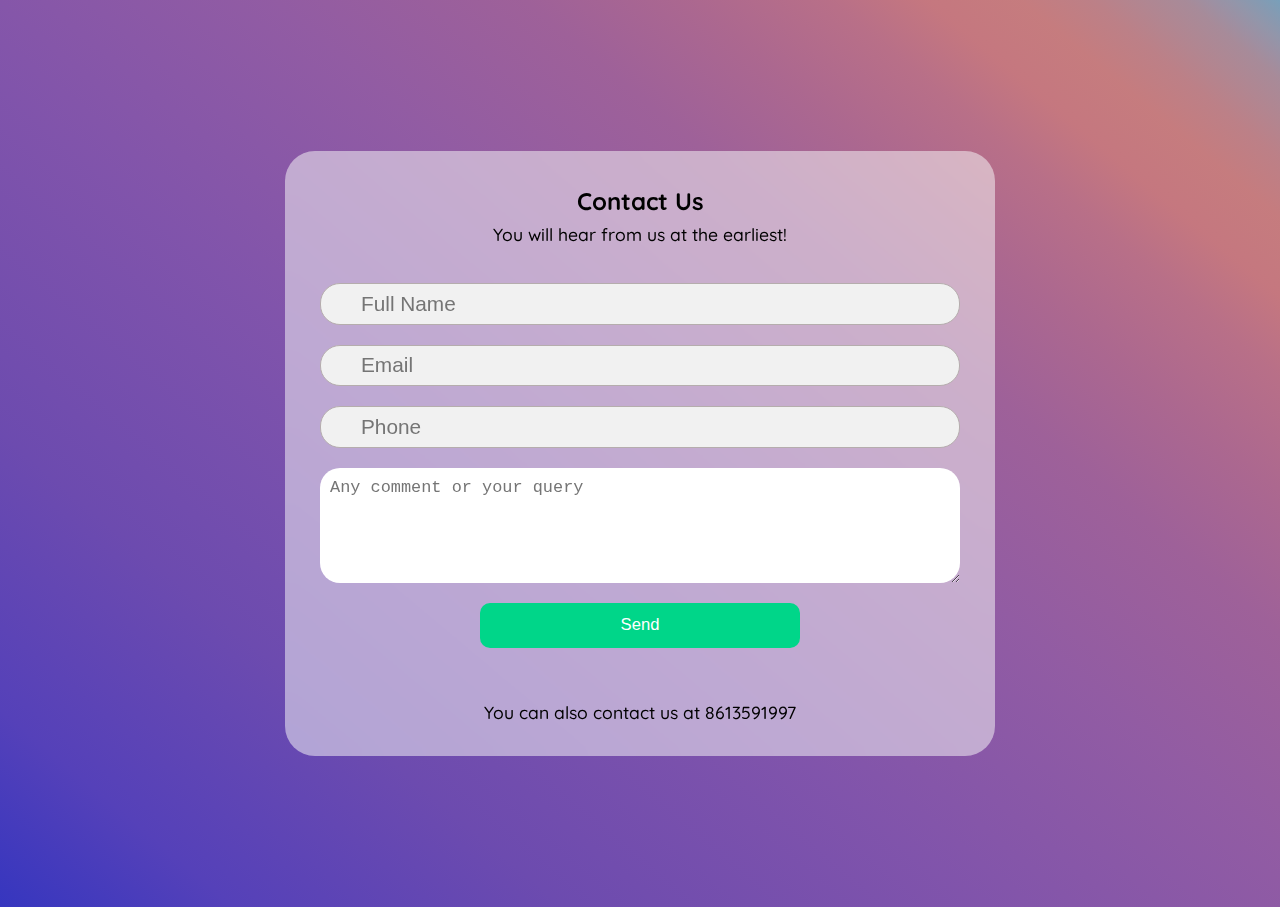
<file: contact.html>
<head>
        <meta charset="UTF-8">
        <meta http-equiv="X-UA-Compatible" content="IE=edge">
        <meta name="viewport" content="width=device-width, initial-scale=1.0">
        <title>Document</title>
        <link rel="stylesheet" href="https://cdnjs.cloudflare.com/ajax/libs/font-awesome/6.2.0/css/all.min.css"
            integrity="sha512-xh6O/CkQoPOWDdYTDqeRdPCVd1SpvCA9XXcUnZS2FmJNp1coAFzvtCN9BmamE+4aHK8yyUHUSCcJHgXloTyT2A=="
            crossorigin="anonymous" referrerpolicy="no-referrer" />
        <link rel="stylesheet"type="text/css" href="contact.css">
</head>
<body>
        <div class="formBox">
            <h2>Contact Us</h2>
            <p>You will hear from us at the earliest!</p>
            <form action="#">
                <div class="nameInp">
                    <i class="fa fa-user icon"></i>
                    <input type="text" placeholder="Full Name" name="name" id="name">

                </div>
                <div class="mailInp">
                    <i class="fa fa-envelope"></i>
                    <input type="email" name="mail" id="mail" placeholder="Email">
                </div>
                <div class="phoneInp">
                    <i class="fa-solid fa-phone"></i>
                    <input type="number" name="phone" id="phone" placeholder="Phone" min="100000" max="9999999999">
                </div>
                <div class="queryInp">
                    <textarea name="query" id="query" cols="30" rows="5"
                        placeholder="Any comment or your query"></textarea>
                </div>
                <div class="submitBtn">
                    <button id="btn" onclick="notif()">Send</button>
                </div>
            </form>
            <p class="extra">You can also contact us at 8613591997</p>
        </div>
  
    </body>
</file>
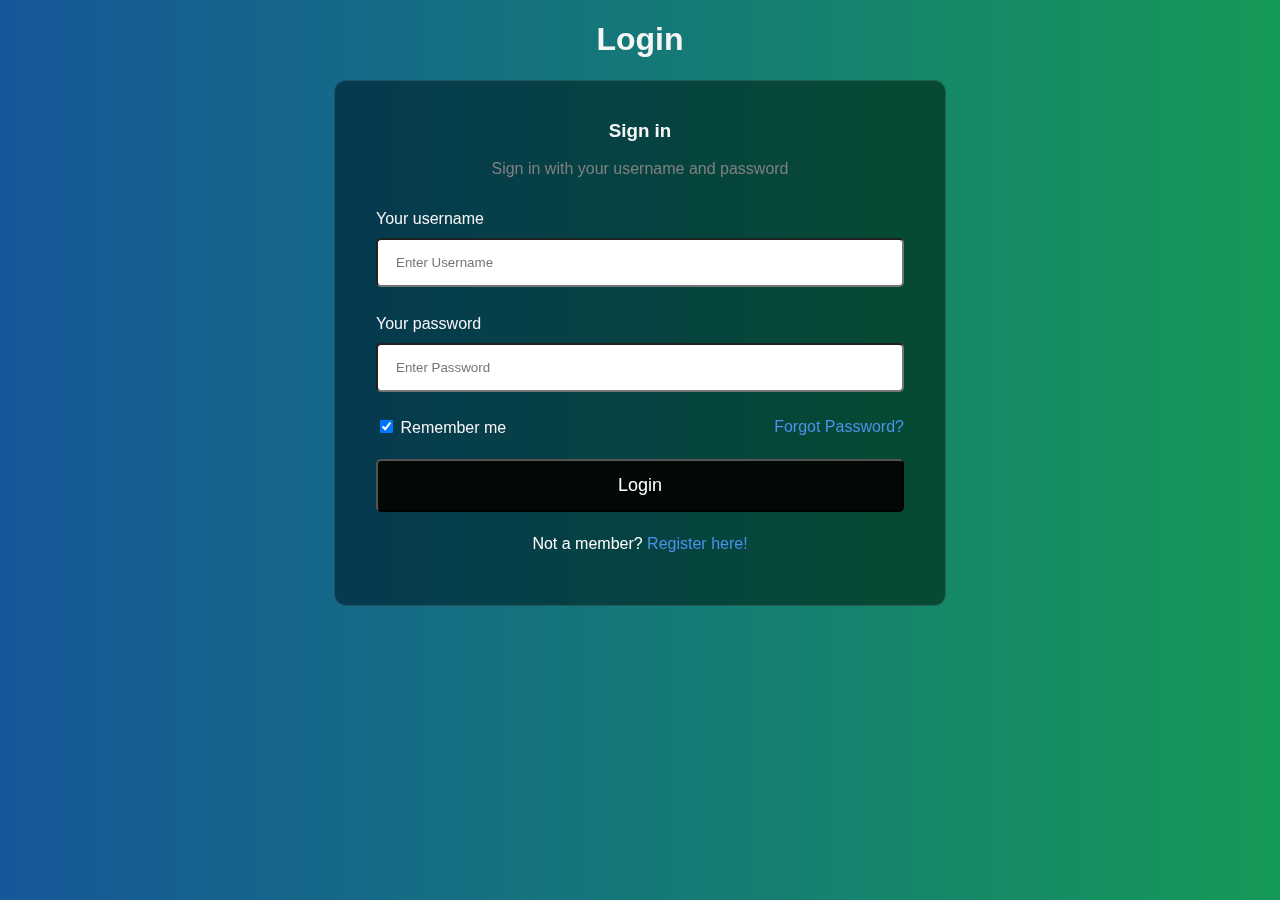
<file: login.html>
<!DOCTYPE html>
<html lang="en">
<head>
    <meta charset="UTF-8">
    <meta http-equiv="X-UA-Compatible" content="IE=edge">
    <meta name="viewport" content="width=device-width, initial-scale=1.0">
    <link rel="stylesheet"type="text/css" href="login.css"> 
    <title>Login page in HTML</title>
</head>
<body>
    <h1>Login </h1>
    <form action="">
        <!-- Headings for the form -->
        <div class="headingsContainer">
            <h3>Sign in</h3>
            <p>Sign in with your username and password</p>
        </div>

        <!-- Main container for all inputs -->
        <div class="mainContainer">
            <!-- Username -->
            <label for="username">Your username</label>
            <input type="text" placeholder="Enter Username" name="username" required>

            <br><br>

            <!-- Password -->
            <label for="pswrd">Your password</label>
            <input type="password" placeholder="Enter Password" name="pswrd" required>

            <!-- sub container for the checkbox and forgot password link -->
            <div class="subcontainer">
                <label>
                  <input type="checkbox" checked="checked" name="remember"> Remember me
                </label>
                <p class="forgotpsd"> <a href="#">Forgot Password?</a></p>
            </div>


            <!-- Submit button -->
            <button type="submit">Login</button>

            <!-- Sign up link -->
            <p class="register">Not a member?  <a href="#">Register here!</a></p>

        </div>

    </form>
</body>
</html>
</file>
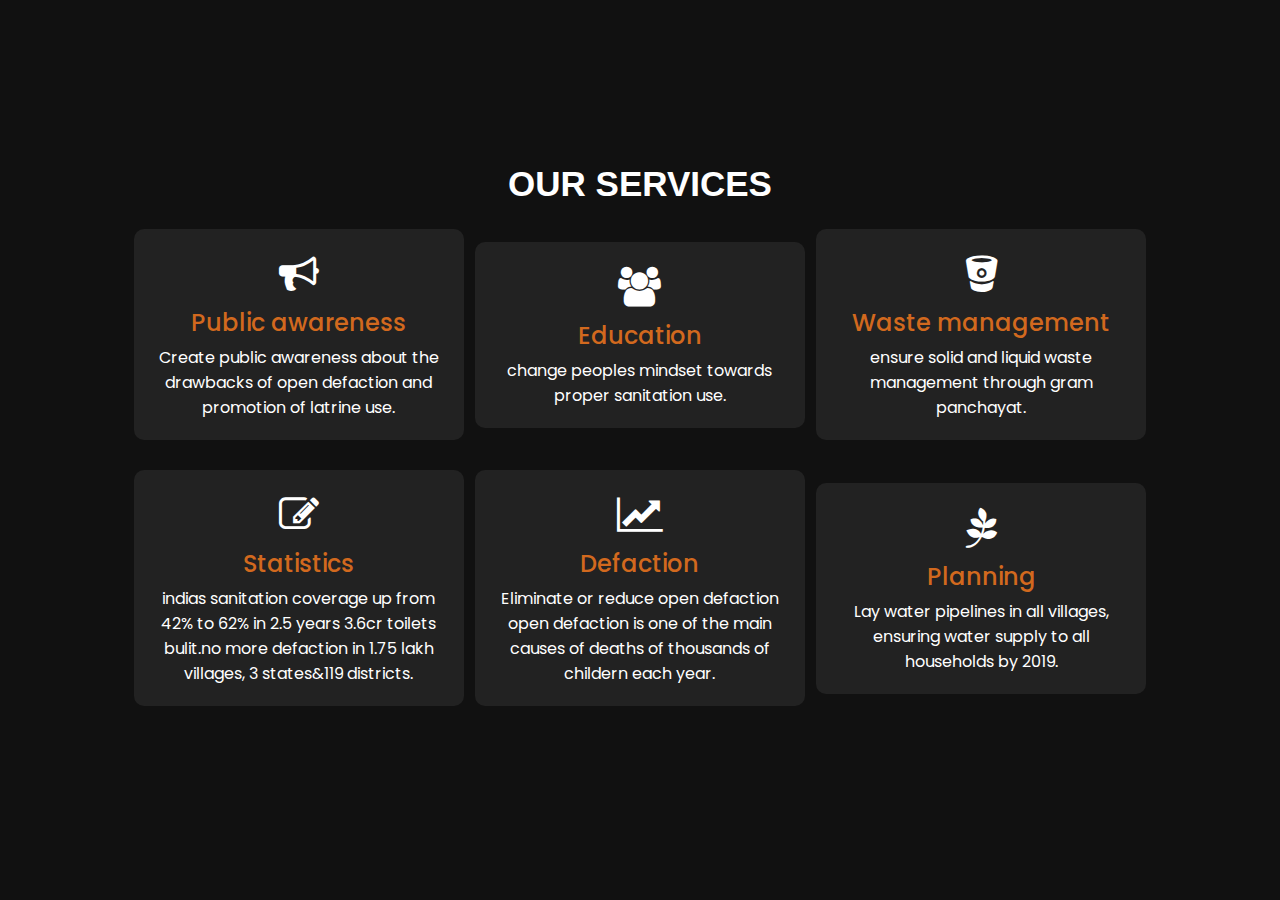
<file: services.html>
<!DOCTYPE html>
<html lang="en">
<head>
    <meta charset="UTF-8">
    <meta http-equiv="X-UA-Compatible" content="IE=edge">
    <meta name="viewport" content="width=device-width, initial-scale=1.0">
    <link rel="stylesheet" href="services.css">
    <link rel="stylesheet" href="https://cdnjs.cloudflare.com/ajax/libs/font-awesome/4.7.0/css/font-awesome.min.css">
    <title>Our Services</title>
</head>
<body>

    <div class="container">
        <h2>Our Services</h2>
        <section class="services">
            <div class="card">
                <div class="content">
                    <div class="icon"><i class="fa fa-bullhorn"></i></div>
                    <div class="title">Public awareness</div>
                    <p>Create public awareness about the drawbacks of open defaction and promotion of latrine use.</p>
                </div>
            </div>
            <div class="card">
                <div class="content">
                    <div class="icon"><i class="fa fa-group"></i></div>
                    <div class="title">Education</div>
                    <p>change peoples mindset towards proper sanitation use.</p>
                </div>
            </div>
            <div class="card">
                <div class="content">
                    <div class="icon"><i class=" fa fa-bitbucket"></i></div>
                    <div class="title">Waste management </div>
                    <p>ensure solid and liquid waste management through gram panchayat.</p>
                </div>
            </div>
            <div class="card">
                <div class="content">
                    <div class="icon"><i class="fa fa-edit"></i></div>
                    <div class="title">Statistics</div>
                    <p>indias sanitation coverage up from 42% to 62% in 2.5 years 3.6cr toilets bulit.no more defaction in 1.75 lakh villages, 3 states&119 districts.</p>
                </div>
            </div>
            <div class="card">
                <div class="content">
                    <div class="icon"><i class="fa fa-line-chart"></i></div>
                    <div class="title">Defaction</div>
                    <p>Eliminate or reduce open defaction open defaction is one of the main causes of deaths of thousands of childern each year.</p>
                </div>
            </div>
            <div class="card">
                <div class="content">
                    <div class="icon"><i class="fa fa-pagelines"></i></div>
                    <div class="title">Planning</div>
                    <p>Lay water pipelines in all villages, ensuring water supply to all households by 2019.</p>
                </div>
            </div>
        </section>
    </div>
    
</body>
</html>
</file>
<file: contact.css>
@import url('https://fonts.googleapis.com/css2?family=Quicksand:wght@300;400;500;600&display=swap');

            body {
                background-image: linear-gradient(40deg,
                        hsl(240deg 56% 48%) 0%,
                        hsl(250deg 48% 49%) 10%,
                        hsl(260deg 40% 49%) 24%,
                        hsl(271deg 34% 50%) 42%,
                        hsl(285deg 28% 50%) 57%,
                        hsl(305deg 24% 50%) 68%,
                        hsl(325deg 29% 54%) 75%,
                        hsl(340deg 34% 58%) 81%,
                        hsl(354deg 40% 62%) 85%,
                        hsl(358deg 39% 63%) 89%,
                        hsl(353deg 31% 62%) 92%,
                        hsl(345deg 22% 61%) 94%,
                        hsl(330deg 14% 60%) 96%,
                        hsl(284deg 9% 60%) 97%,
                        hsl(232deg 12% 62%) 98%,
                        hsl(212deg 22% 61%) 99%,
                        hsl(204deg 32% 60%) 100%,
                        hsl(200deg 41% 58%) 100%);
                background-repeat: no-repeat;
                height: 99vh;
                overflow-y: hidden;
                display: flex;
                justify-content: center;
                align-items: center;
                font-family: 'Quicksand', sans-serif;
            }

            .formBox {
                padding: 15px;
                text-align: center;
                min-height: 50vh;
                min-width: 50vw;
                display: flex;
                flex-direction: column;
                background: #f8f8f885;
                border-radius: 30px;
                backdrop-filter: blur(10px);

            }

            h2 {
                margin-bottom: -10px;
            }

            p {
                font-weight: 500;
                font-size: 1.1em;
            }
form {
                padding: 10px;
            }

            form>div {
                padding: 10px;
                position: relative;
                font-size: 1.3em;
            }

            form>div i {
                position: absolute;
                top: 22px;
                margin-left: 10px;
                opacity: 0.6;
            }

            form>div input {
                height: 2em;
                width: 70vw;
                padding-left: 40px;
                font-size: 1em;
                border-radius: 20px;
                outline: none;
                border: 1px solid #b5adad;
                background-color: #f1f1f1;
            }

            div>input:focus {
                border: 1px solid #6f6a6a;

            }

            form>div:hover>i {

                opacity: 1;
                transition: opacity 1s;
            }

            textarea {
                border: none;
                width: 70vw;
                border-radius: 20px;
                padding: 10px;
                outline: none;
                font-size: 1em;
            }

            button {
                width: 50%;
                height: 5vh;
                color: #ffffff;
                background: #00d689;
                outline: none;
                border: none;
                border-radius: 10px;
                cursor: pointer;
                font-size: 0.8em;
            }

            @media screen and (min-width:900px) {
                form>div input {
                    width: 50vw;
                }

                textarea {
                    width: 50vw;
                }
}
</file>
<file: login.css>
body 
{
  font-family:sans-serif; 
  background: -webkit-linear-gradient(to right, #155799, #159957);  
  background: linear-gradient(to right, #155799, #159957); 
  color:whitesmoke;
}


h1{
    text-align: center;
}


form{
    width:35rem;
    margin: auto;
    color:whitesmoke;
    backdrop-filter: blur(16px) saturate(180%);
    -webkit-backdrop-filter: blur(16px) saturate(180%);
    background-color: rgba(11, 15, 13, 0.582);
    border-radius: 12px;
    border: 1px solid rgba(255, 255, 255, 0.125);
    padding: 20px 25px;
}

input[type=text], input[type=password]{
    width: 100%;
    margin: 10px 0;
    border-radius: 5px;
    padding: 15px 18px;
    box-sizing: border-box;
  }

button {
    background-color: #030804;
    color: white;
    padding: 14px 20px;
    border-radius: 5px;
    margin: 7px 0;
    width: 100%;
    font-size: 18px;
  }

button:hover {
    opacity: 0.6;
    cursor: pointer;
}

.headingsContainer{
    text-align: center;
}

.headingsContainer p{
    color: gray;
}
.mainContainer{
    padding: 16px;
}


.subcontainer{
    display: flex;
    flex-direction: row;
    align-items: center;
    justify-content: space-between;
}

.subcontainer a{
    font-size: 16px;
    margin-bottom: 12px;
}

span.forgotpsd a {
    float: right;
    color: whitesmoke;
    padding-top: 16px;
  }

.forgotpsd a{
    color: rgb(74, 146, 235);
  }
  
.forgotpsd a:link{
    text-decoration: none;
  }

  .register{
    color: white;
    text-align: center;
  }
  
  .register a{
    color: rgb(74, 146, 235);
  }
  
  .register a:link{
    text-decoration: none;
  }

  /* Media queries for the responsiveness of the page */
  @media screen and (max-width: 600px) {
    form{
      width: 25rem;
    }
  }
  
  @media screen and (max-width: 400px) {
    form{
      width: 20rem;
    }
  }
</file>
<file: services.css>
@import url('https://fonts.googleapis.com/css2?family=Poppins:ital,wght@0,400;0,500;1,300&display=swap');

*{
    margin: 0;
    padding: 0;
    box-sizing: border-box;
    font-family: 'Poppins', sans-serif;
}

body{
    height: 100vh;
    position: relative;
    background: #111;
    color: white;
}

.container{
    width: 80%;
    position: absolute;
    top: 50%;
    left: 50%;
    transform: translate(-50%,-50%);
}

.container h2{
    text-align: center;
    text-transform: uppercase;
    font-size: 35px;
    margin-bottom: 25px;
    font-family: 'Lucida Sans', 'Lucida Sans Regular', 'Lucida Grande', 'Lucida Sans Unicode', Geneva, Verdana, sans-serif;
}

.container .services{
    justify-content: space-around;
    display: flex;
    flex-wrap: wrap;
    align-items: center;
}

.container .services .card{
    width: 330px;
    text-align: center;
    background: #222;
    padding: 20px 15px;
    margin-bottom: 30px;
    border-radius: 10px;
    cursor: pointer;
    transition: 0.3s;
}

.container .services .card:hover{
    background: chocolate;
}

.container .services .card .content{
    transition: 0.3s;
}

.container .services .card:hover .content{
    transform: scale(1.07);
}

.container .services .card .content .icon{
    padding: 5px 0;
    color: white;
}

.container .services .card .content .icon i{
    font-size: 40px;
}

.container .services .card:hover .content .title{
    color: white;
}

.container .services .card .content .title{
    padding: 5px 0;
    font-size: 24px;
    font-weight: 500;
    color: chocolate;
    transition: 0.3s;
}
</file>
